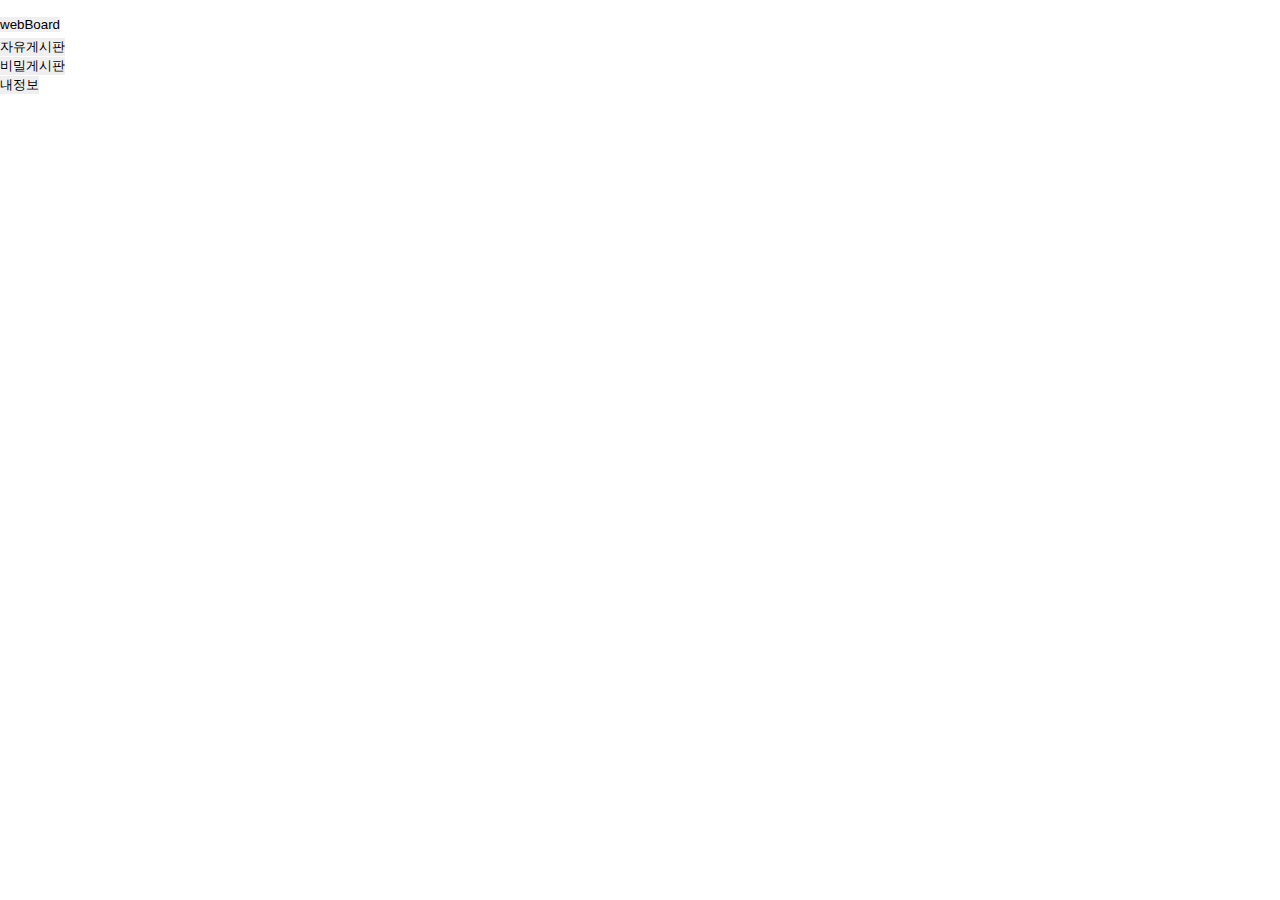
<file: public/index.html>
<!doctype html>
<html lang="en">
<head>
    <meta charset="UTF-8">
    <meta name="viewport"
          content="width=device-width, initial-scale=1.0">
    <meta http-equiv="X-UA-Compatible" content="ie=edge">
    <title>webBoard</title>
    <link rel="stylesheet" href="../style.css">
</head>
<body>
    <header>
        <h1>
            <button>webBoard</button>
        </h1>
        <div class="container">
            <nav>
                <ul>
                    <li><button>자유게시판</button></li>
                    <li><button>비밀게시판</button></li>
                    <li><button>내정보</button></li>
                </ul>
            </nav>
        </div>
    </header>
    <main>
        <div class="container">

        </div>
    </main>
</body>
</html>
</file>
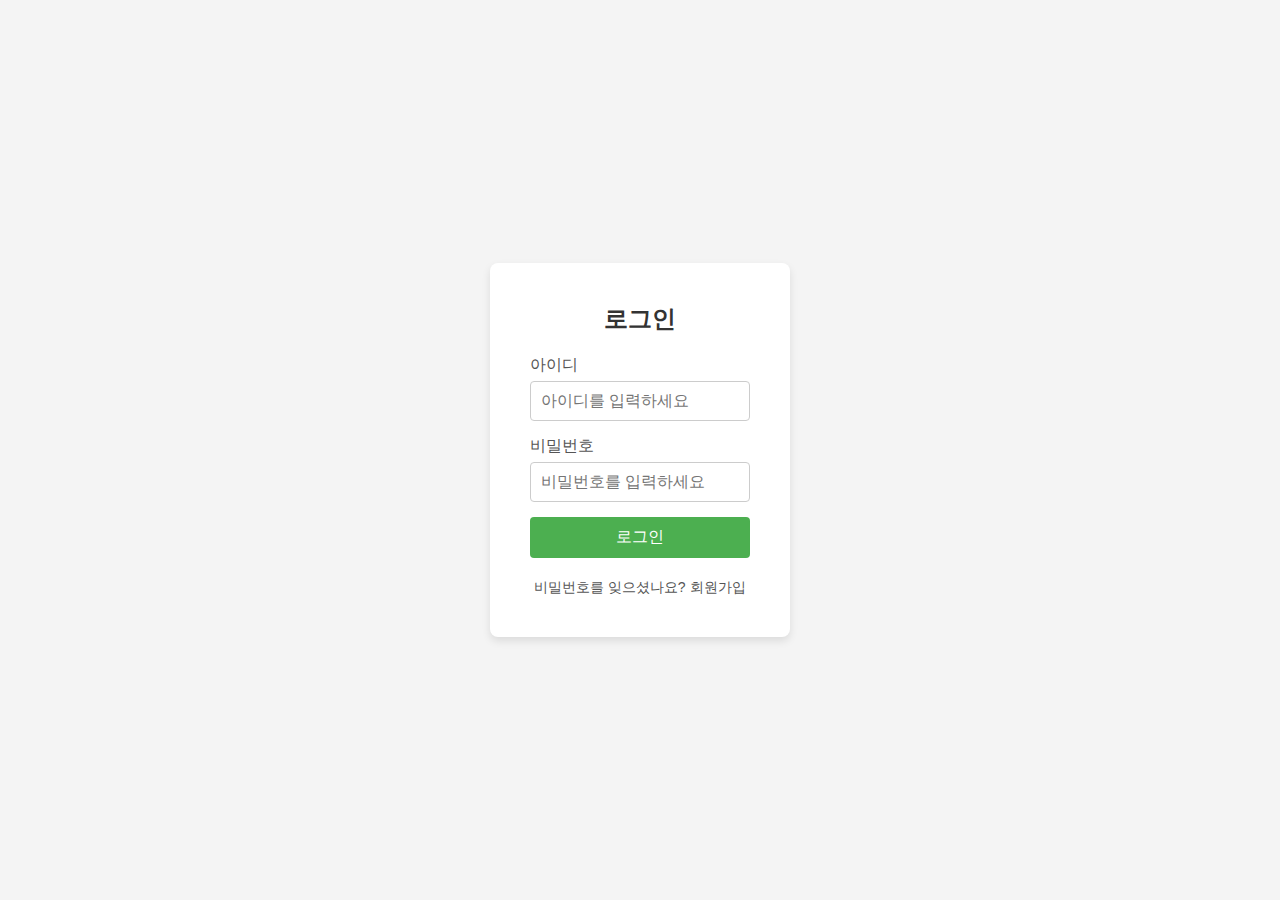
<file: html/login.html>
<!DOCTYPE html>
<html lang="ko">
<head>
    <meta charset="UTF-8">
    <meta name="viewport" content="width=device-width, initial-scale=1.0">
    <title>로그인</title>
    <link rel="stylesheet" href="../css/style.css">
</head>
<body>
<div class="login-container">
    <h2>로그인</h2>
    <form action="#" method="post">
        <div class="input-group">
            <label for="username">아이디</label>
            <input type="text" id="username" name="username" placeholder="아이디를 입력하세요" required>
        </div>
        <div class="input-group">
            <label for="password">비밀번호</label>
            <input type="password" id="password" name="password" placeholder="비밀번호를 입력하세요" required>
        </div>
        <button type="submit">로그인</button>
    </form>
    <div class="extra-options">
        <a href="#">비밀번호를 잊으셨나요?</a>
        <a href="#">회원가입</a>
    </div>
</div>
</body>
</html>
</file>
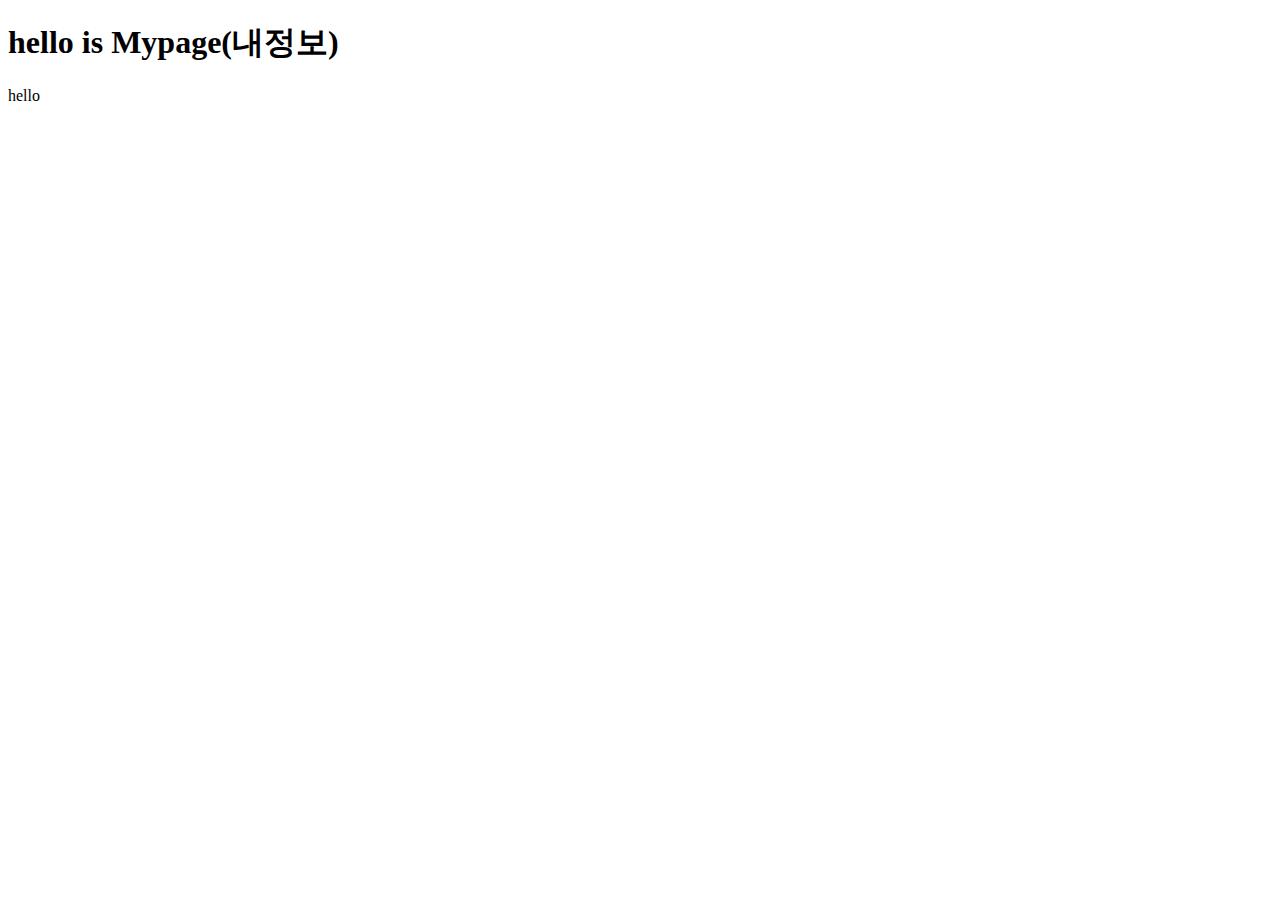
<file: html/myPage.html>
<!DOCTYPE html>
<html lang="en">
<head>
    <meta charset="UTF-8">
    <meta name="viewport" content="width=device-width, initial-scale=1.0">
    <title>Document</title>
</head>
<body>
    <h1>hello is Mypage(내정보)</h1>
    <p>hello</p>
</body>
</html>
</file>
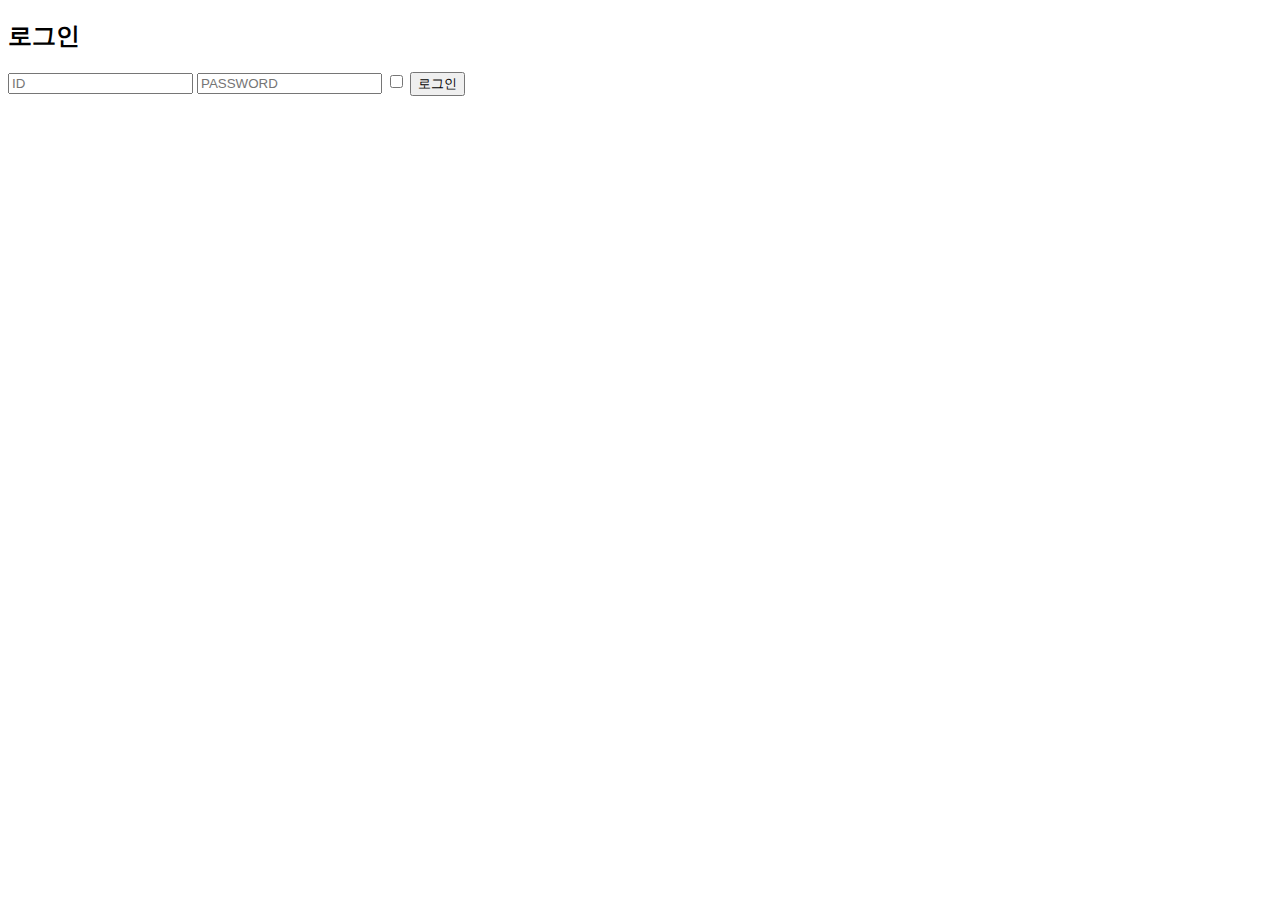
<file: public/login.html>
<!doctype html>
<html lang="ko">
<head>
    <meta charset="UTF-8">
    <meta name="viewport"
          content="width=device-width, user-scalable=no, initial-scale=1.0, maximum-scale=1.0, minimum-scale=1.0">
    <meta http-equiv="X-UA-Compatible" content="ie=edge">
    <title>Login</title>
</head>
<body>
    <div class="Login">
        <h2>로그인</h2>
        <form action="">
            <input type="text" placeholder="ID">
            <input type="password" placeholder="PASSWORD">
            <label for="id-check">
                <input type="checkbox" id="id-check">
            </label>
            <input type="submit" value="로그인">
        </form>
    </div>
</body>
</html>
</file>
<file: style.css>
*{
    margin:0;
    padding:0;
    border:none;
}

.login{
    font-size: 14px;
    font-family: Arial, Helvetica, sans-serif;

    width:400px;
    height:400px;
    padding:40px;
    box-sizing: border-box;


}
</file>
<file: css/style.css>
* {
    margin: 0;
    padding: 0;
    box-sizing: border-box;
}

body {
    font-family: 'Arial', sans-serif;
    background-color: #f4f4f4;
    display: flex;
    justify-content: center;
    align-items: center;
    height: 100vh;
}

.login-container {
    background-color: white;
    padding: 40px;
    border-radius: 8px;
    box-shadow: 0 4px 8px rgba(0, 0, 0, 0.1);
    width: 300px;
    text-align: center;
}

h2 {
    margin-bottom: 20px;
    color: #333;
}

.input-group {
    margin-bottom: 15px;
    text-align: left;
}

.input-group label {
    display: block;
    margin-bottom: 5px;
    color: #555;
}

.input-group input {
    width: 100%;
    padding: 10px;
    border: 1px solid #ccc;
    border-radius: 4px;
    font-size: 16px;
}

button {
    width: 100%;
    padding: 10px;
    background-color: #4CAF50;
    color: white;
    border: none;
    border-radius: 4px;
    font-size: 16px;
    cursor: pointer;
    transition: background-color 0.3s;
}

button:hover {
    background-color: #45a049;
}

.extra-options {
    margin-top: 20px;
}

.extra-options a {
    color: #555;
    text-decoration: none;
    font-size: 14px;
}

.extra-options a:hover {
    text-decoration: underline;
}

header {
    background-color: #4CAF50;
    padding: 20px;
    text-align: center;
}

header h1 button {
    background: none;
    border: none;
    color: white;
    font-size: 2em;
    cursor: pointer;
}

.container {
    max-width: 1200px;
    margin: 0 auto;
    padding: 0 20px;
}

nav ul {
    list-style-type: none;
    display: flex;
    justify-content: center;
    gap: 20px;
    margin-top: 20px;
}

nav ul li {
    display: inline;
}

nav ul li button {
    background-color: #fff;
    color: #333;
    border: 2px solid #4CAF50;
    padding: 10px 20px;
    cursor: pointer;
    border-radius: 5px;
    transition: background-color 0.3s, color 0.3s;
}

nav ul li button:hover {
    background-color: #4CAF50;
    color: white;
}

main .container {
    text-align: center;
    margin-top: 50px;
}

main .container img {
    width: 100%;
    max-width: 600px;
    height: auto;
    border-radius: 8px;
    box-shadow: 0 4px 8px rgba(0, 0, 0, 0.1);
}
</file>
